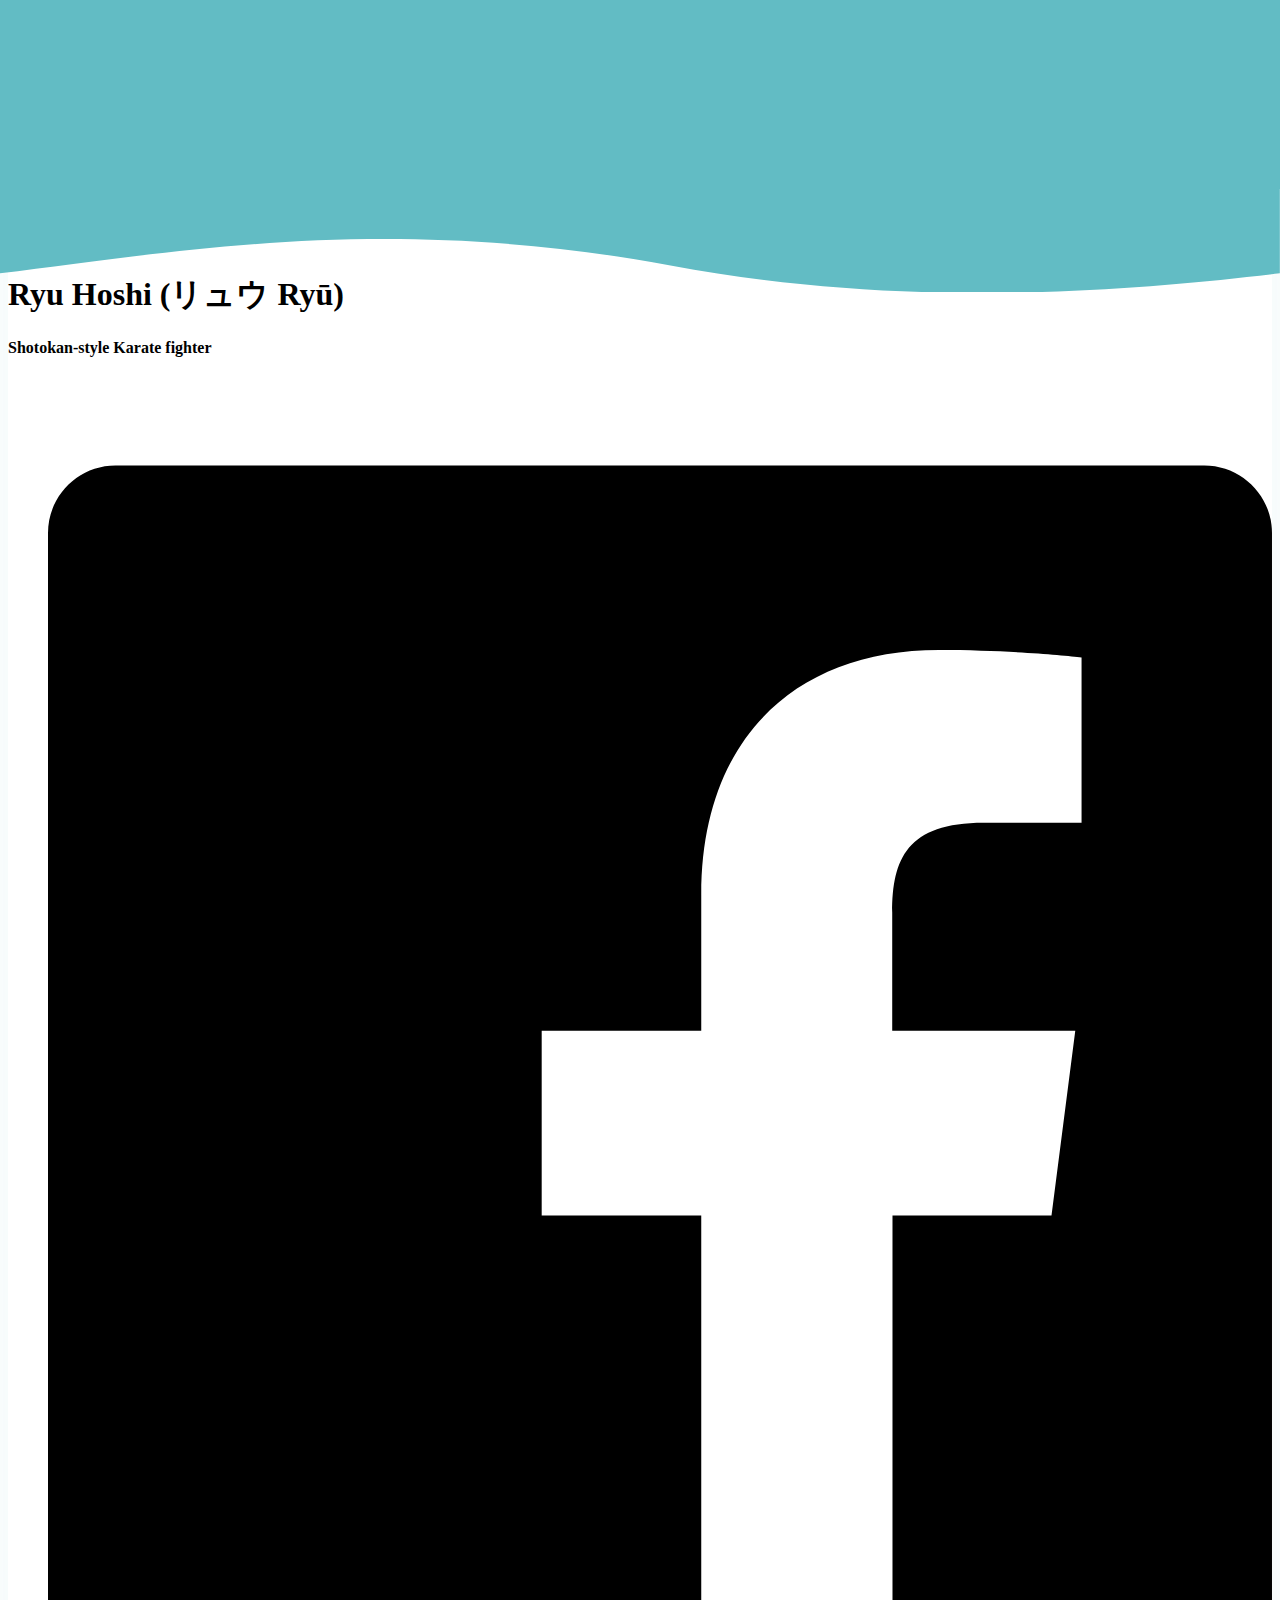
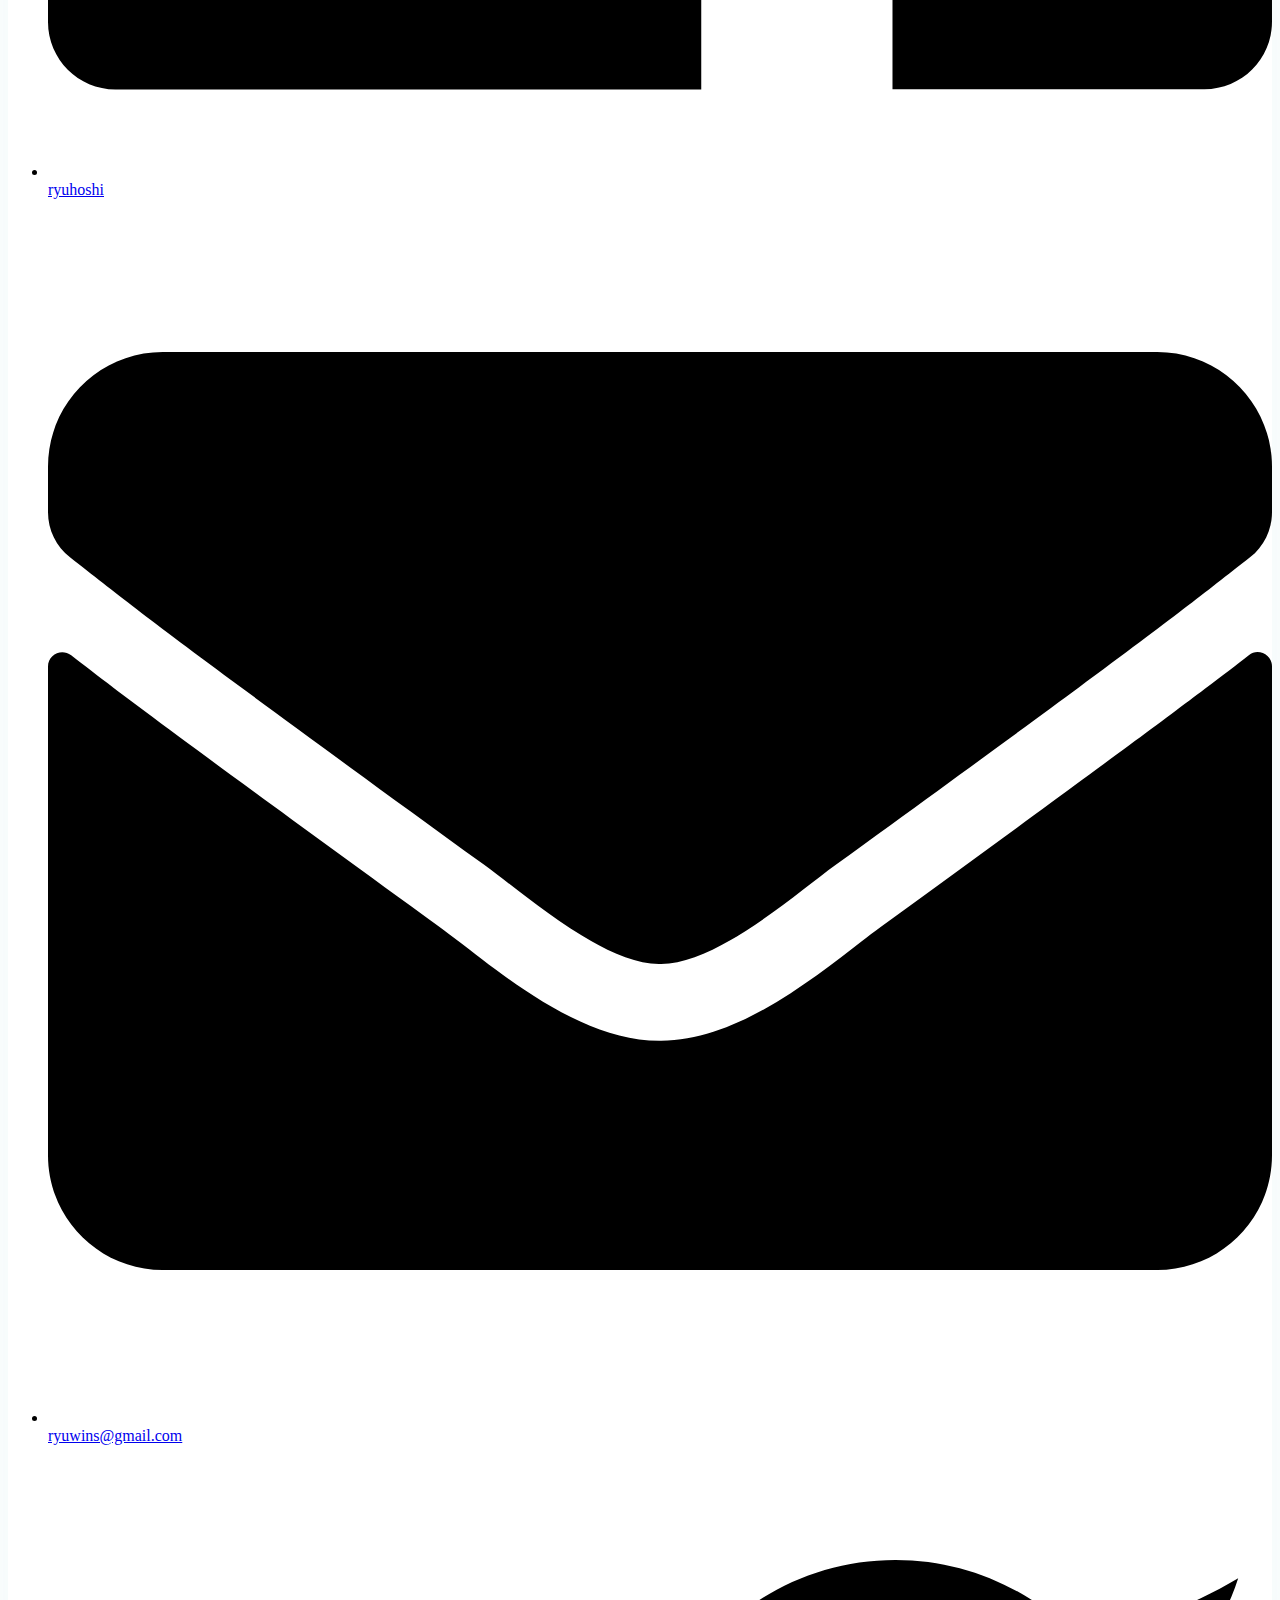
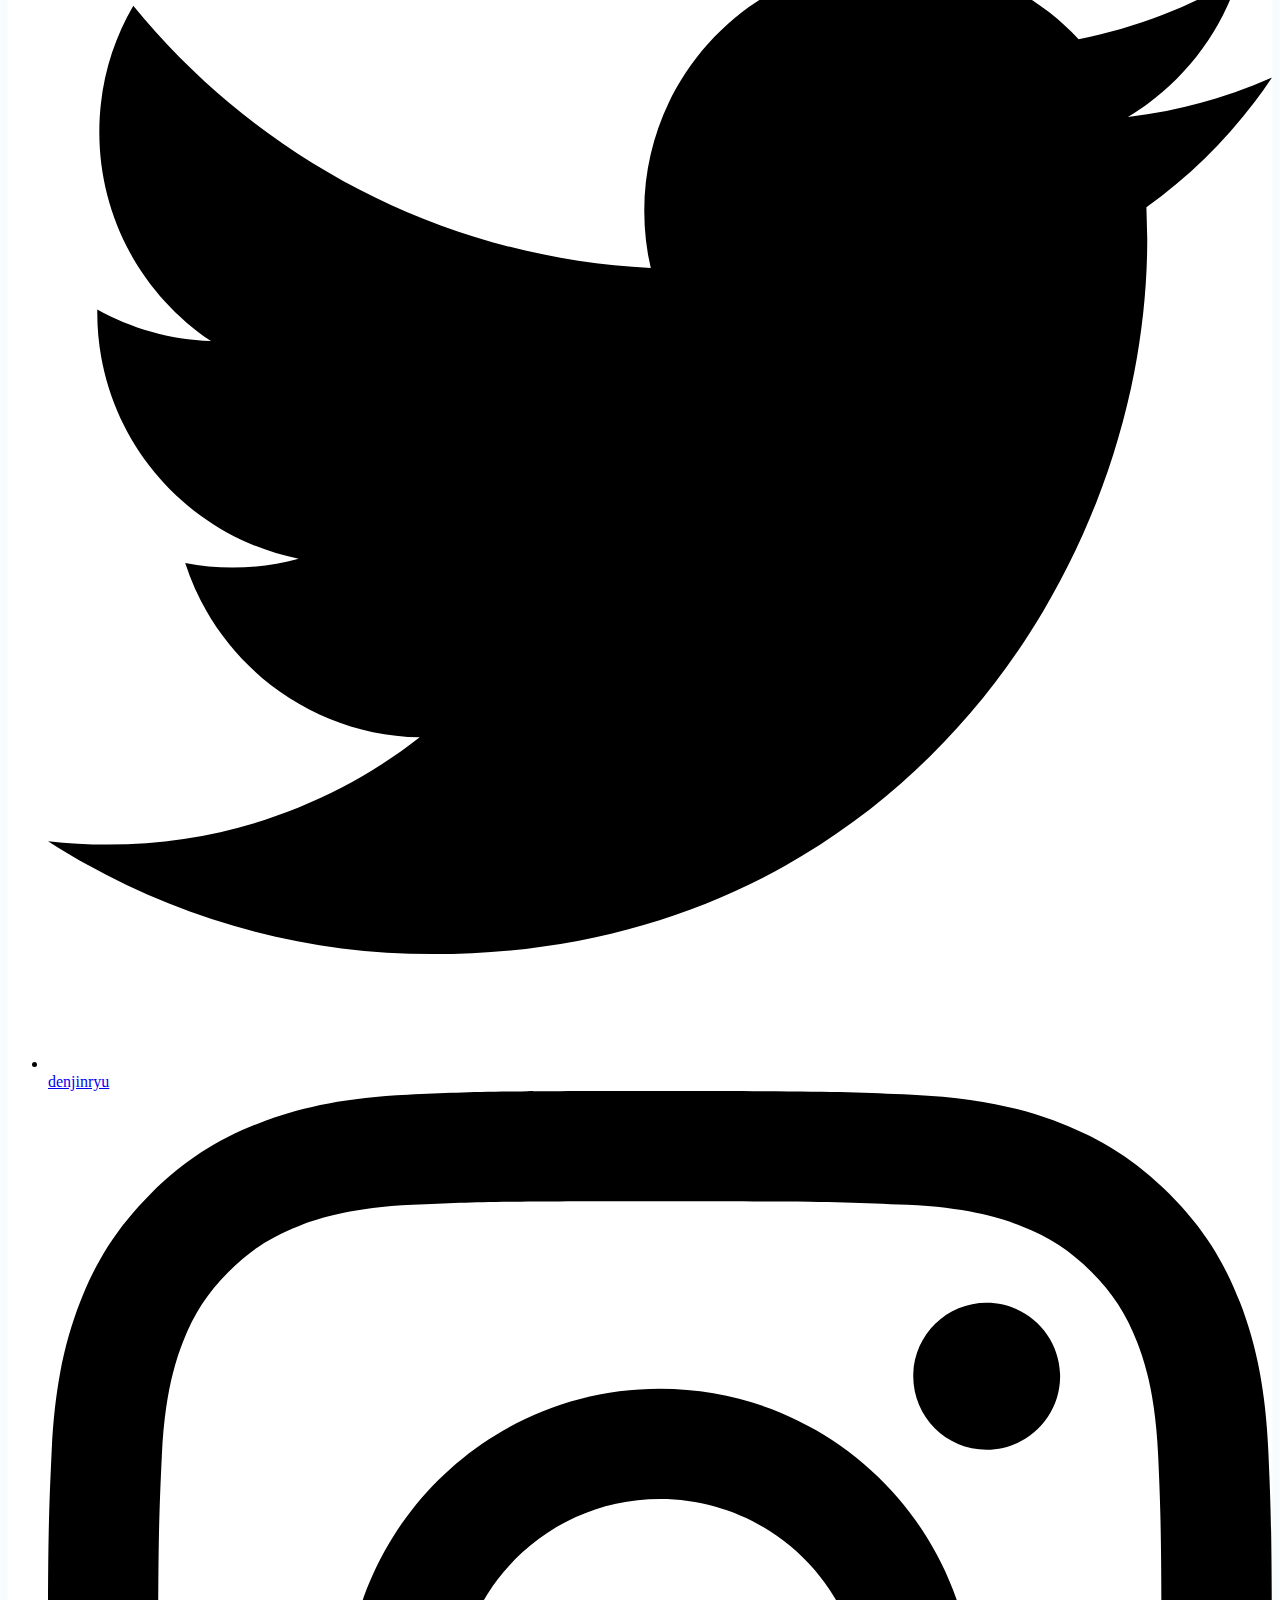
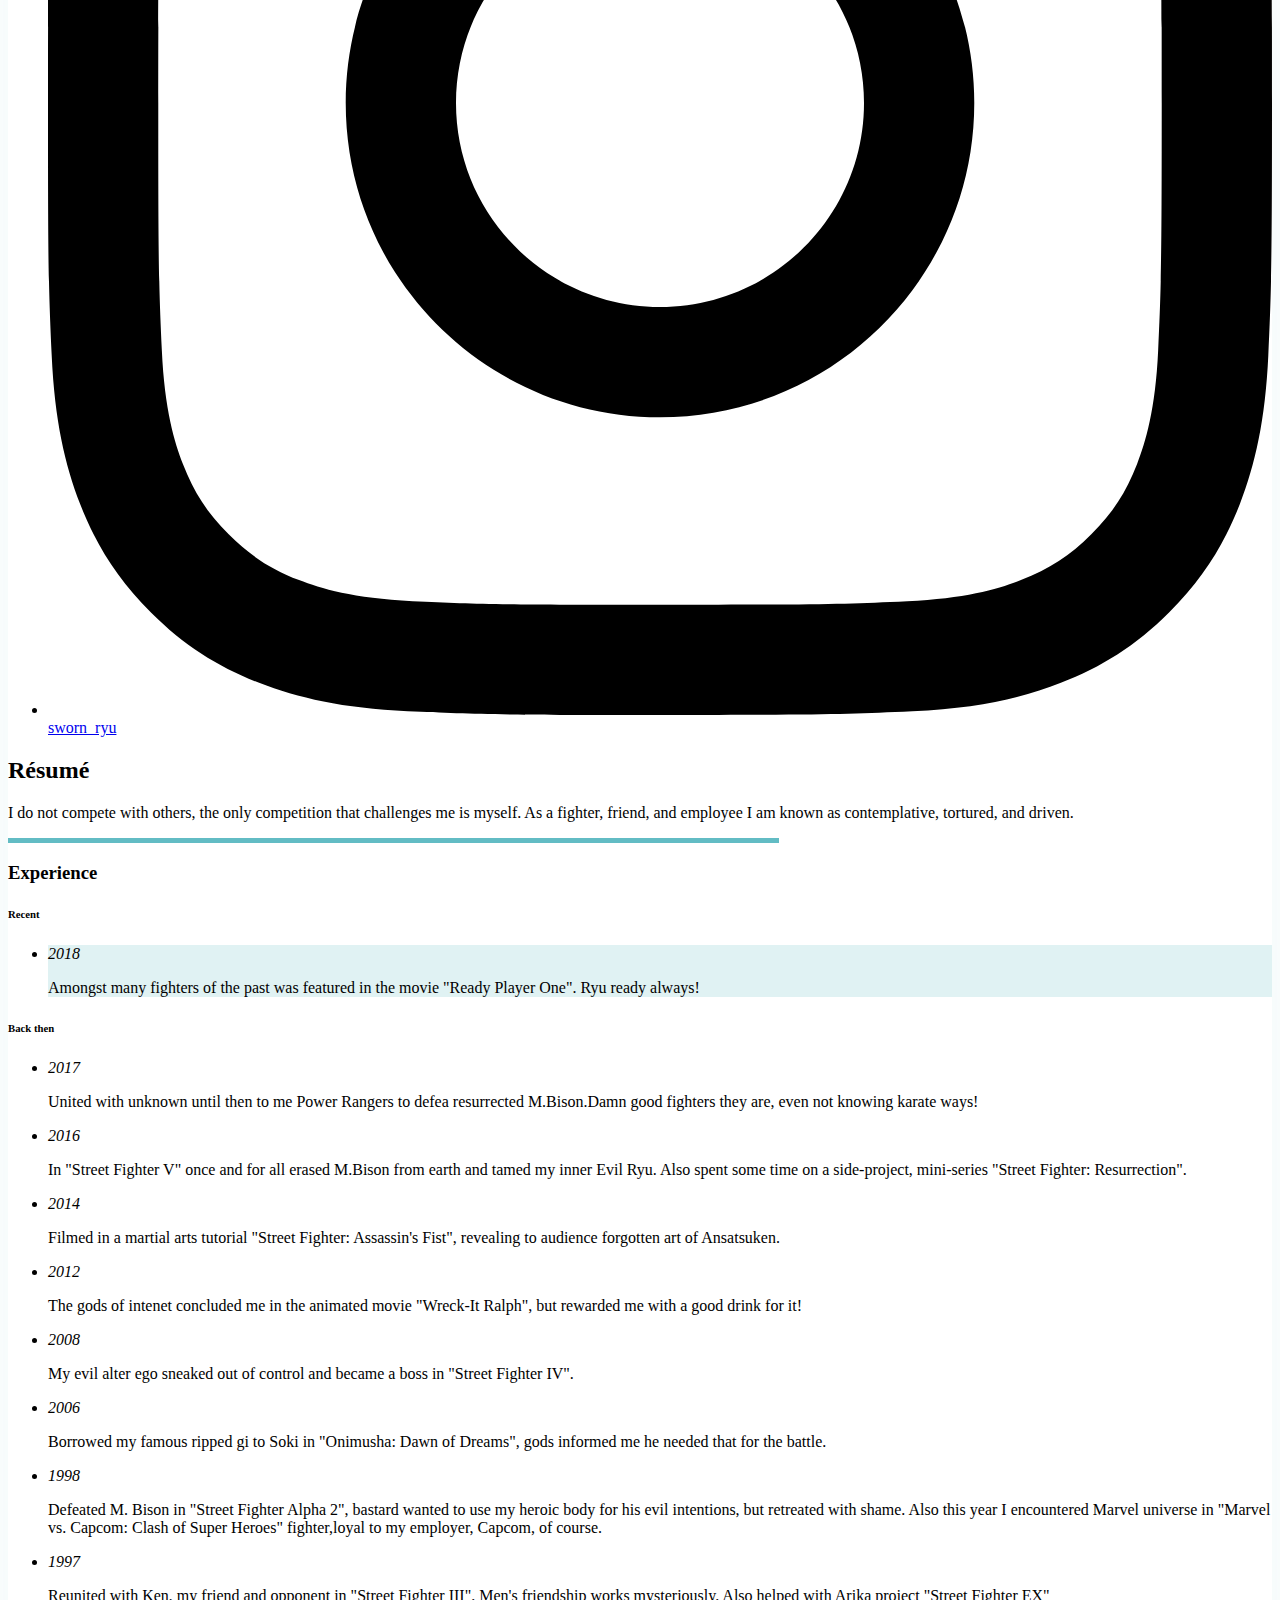
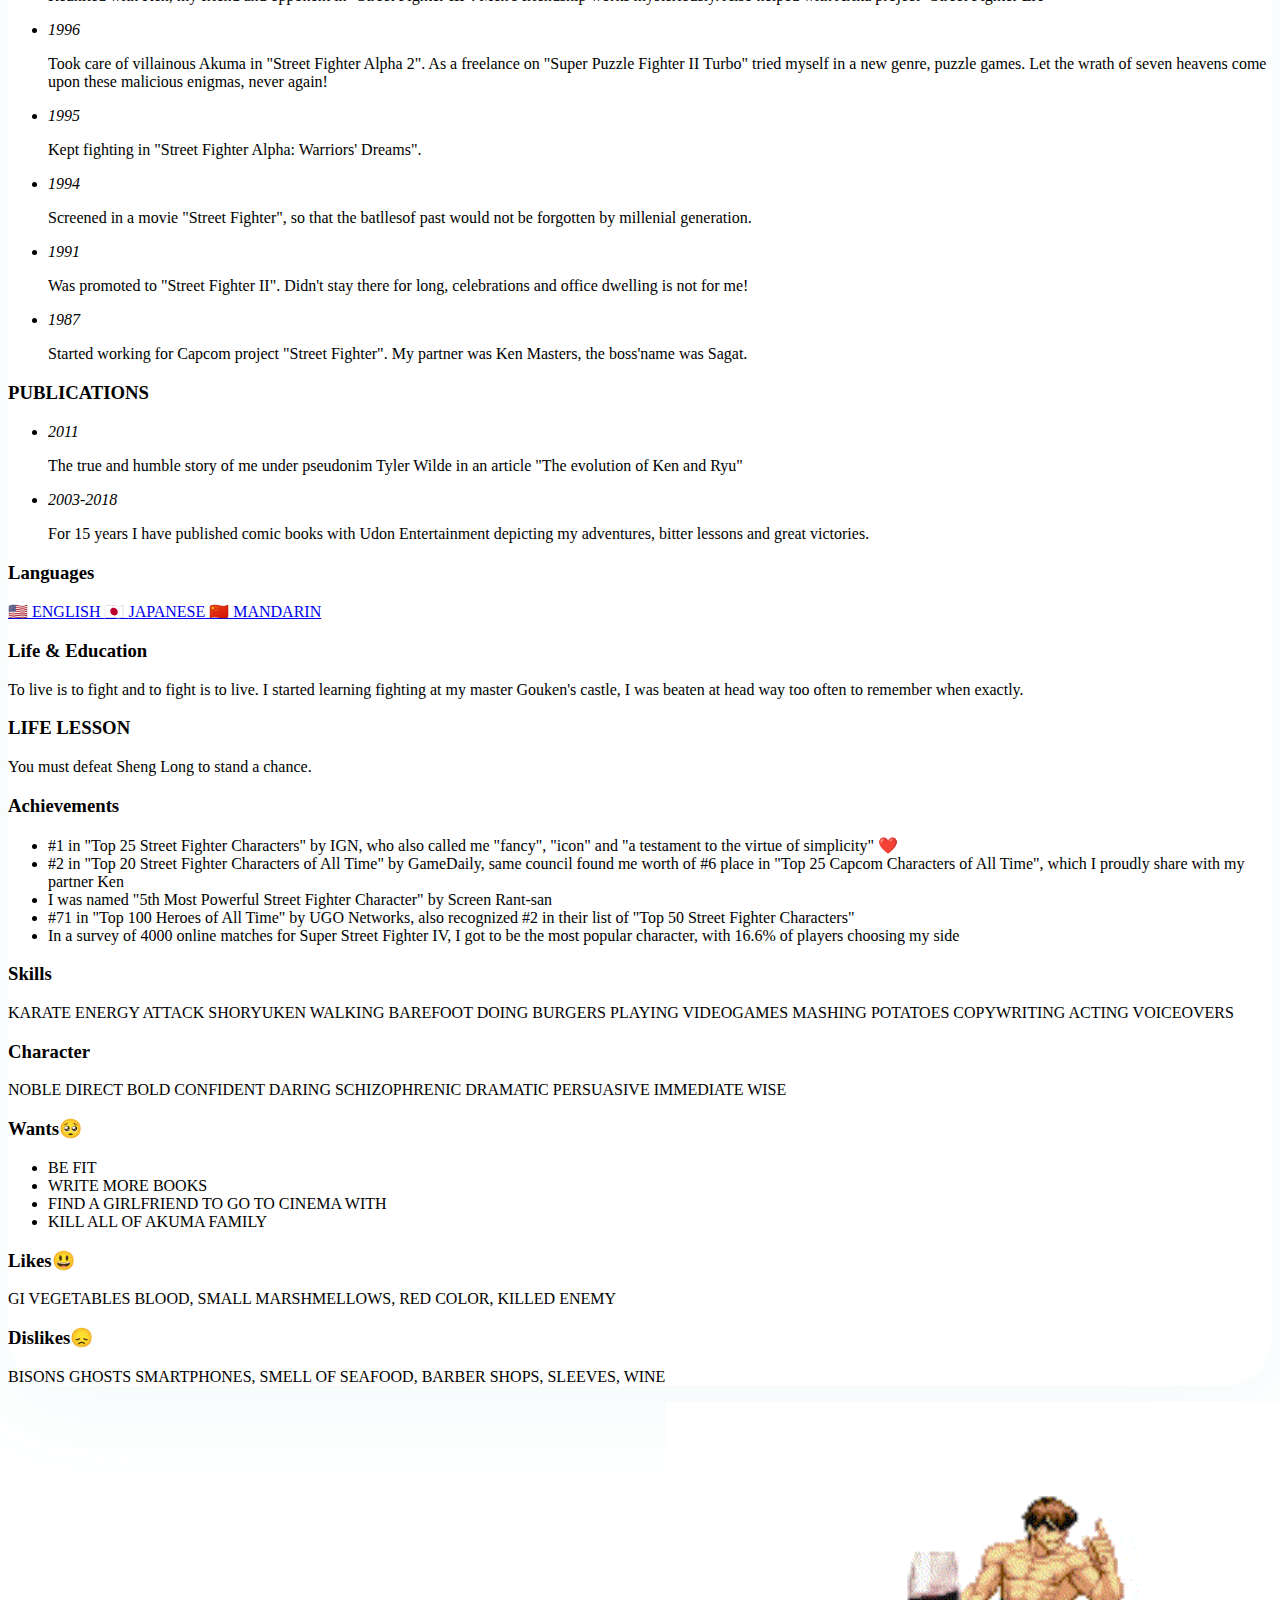
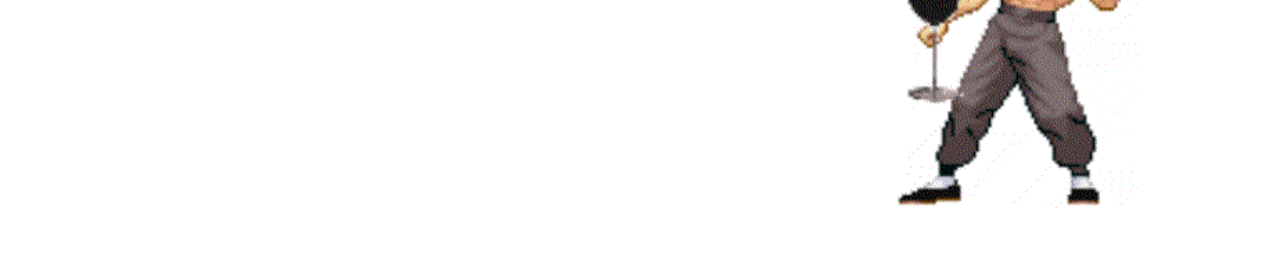
<file: index.html>
<!DOCTYPE html>
<html lang="en">
<head>
    <title>Ryu Hoshi Résumé</title>
    <meta name="description" content="My very own personal website.">
    <meta property="og:url" content="https://veronkrot.github.io/homepage/">
    <meta property="og:title" content="Ryu Hoshi &mdash; Résumé">
    <link rel="shortcut icon" href="./assets/images/favicon.ico" type="image/x-icon">
    <link rel="icon" href="./assets/images/favicon.ico" type="image/x-icon">
    <link rel="stylesheet" href="https://binary-studio-academy.github.io/stage-2/assets/stylesheets/base.css">
    <link rel="stylesheet" href="assets/styles/index.css">
</head>
<body>
<main>
    <article>
        <div class="wave">
            <svg xmlns="http://www.w3.org/2000/svg" xml:space="preserve" viewBox="414 334 1440 118">
        <path fill="currentColor" d="M1168.4,421.2c266.9,49.9,515.4,28.9,685.6,8.8v-96H414v96C601.3,407.8,844,360.6,1168.4,421.2z"></path>
      </svg>
        </div>
        <div class="page">
            <div class="stackable grid">
                <div class="row">
                    <div class="three wide center aligned column">
                        <div class="avatar-wrapper">
                            <img class="avatar" src="./assets/images/avatar.jpg" title="My profile picture"
                                 alt="My profile picture">
                        </div>
                    </div>
                    <div class="thirteen wide column">
                        <div class="stackable grid">
                            <div class="sixteen wide column">
                                <h1 class="name">Ryu Hoshi (リュウ Ryū)</h1>
                                <h4>Shotokan-style Karate fighter</h4>
                                <ul class="contacts">
                                    <li>
                                        <a href="https://www.facebook.com/profile.php?id=100004808958030" rel="author"
                                           class="facebook">
                                            <svg class="icon" xmlns="http://www.w3.org/2000/svg" viewBox="0 0 448 512">
                                                <path d="M448 56.7v398.5c0 13.7-11.1 24.7-24.7 24.7H309.1V306.5h58.2l8.7-67.6h-67v-43.2c0-19.6 5.4-32.9 33.5-32.9h35.8v-60.5c-6.2-.8-27.4-2.7-52.2-2.7-51.6 0-87 31.5-87 89.4v49.9h-58.4v67.6h58.4V480H24.7C11.1 480 0 468.9 0 455.3V56.7C0 43.1 11.1 32 24.7 32h398.5c13.7 0 24.8 11.1 24.8 24.7z"></path>
                                            </svg>
                                            <span>ryuhoshi</span>
                                        </a>
                                    </li>
                                    <li>
                                        <a href="mailto:ryuwins@gmail.com" rel="author" class="mail">
                                            <svg class="icon" xmlns="http://www.w3.org/2000/svg" viewBox="0 0 512 512">
                                                <path d="M502.3 190.8c3.9-3.1 9.7-.2 9.7 4.7V400c0 26.5-21.5 48-48 48H48c-26.5 0-48-21.5-48-48V195.6c0-5 5.7-7.8 9.7-4.7 22.4 17.4 52.1 39.5 154.1 113.6 21.1 15.4 56.7 47.8 92.2 47.6 35.7.3 72-32.8 92.3-47.6 102-74.1 131.6-96.3 154-113.7zM256 320c23.2.4 56.6-29.2 73.4-41.4 132.7-96.3 142.8-104.7 173.4-128.7 5.8-4.5 9.2-11.5 9.2-18.9v-19c0-26.5-21.5-48-48-48H48C21.5 64 0 85.5 0 112v19c0 7.4 3.4 14.3 9.2 18.9 30.6 23.9 40.7 32.4 173.4 128.7 16.8 12.2 50.2 41.8 73.4 41.4z"></path>
                                            </svg>
                                            <span>ryuwins@gmail.com</span>
                                        </a>
                                    </li>
                                    <li>
                                        <a href="https://twitter.com/denjinryu" rel="author" class="twitter">
                                            <svg class="icon" xmlns="http://www.w3.org/2000/svg" viewBox="0 0 612 612">
                                                <g>
                                                    <path d="M612,116.258c-22.525,9.981-46.694,16.75-72.088,19.772c25.929-15.527,45.777-40.155,55.184-69.411 c-24.322,14.379-51.169,24.82-79.775,30.48c-22.907-24.437-55.49-39.658-91.63-39.658c-69.334,0-125.551,56.217-125.551,125.513 c0,9.828,1.109,19.427,3.251,28.606C197.065,206.32,104.556,156.337,42.641,80.386c-10.823,18.51-16.98,40.078-16.98,63.101 			c0,43.559,22.181,81.993,55.835,104.479c-20.575-0.688-39.926-6.348-56.867-15.756v1.568c0,60.806,43.291,111.554,100.693,123.104 			c-10.517,2.83-21.607,4.398-33.08,4.398c-8.107,0-15.947-0.803-23.634-2.333c15.985,49.907,62.336,86.199,117.253,87.194 			c-42.947,33.654-97.099,53.655-155.916,53.655c-10.134,0-20.116-0.612-29.944-1.721c55.567,35.681,121.536,56.485,192.438,56.485 c230.948,0,357.188-191.291,357.188-357.188l-0.421-16.253C573.872,163.526,595.211,141.422,612,116.258z"></path>
                                                </g>
                                            </svg>
                                            <span>denjinryu</span>
                                        </a>
                                    </li>
                                    <li>
                                        <a href="https://www.instagram.com/sworn_ryu/" rel="author" class="instagram">
                                            <svg class="icon" viewBox="0 0 256 256" xmlns="http://www.w3.org/2000/svg">
                                                <g>
                                                    <path d="M127.999746,23.06353 C162.177385,23.06353 166.225393,23.1936027 179.722476,23.8094161 C192.20235,24.3789926 198.979853,26.4642218 203.490736,28.2166477 C209.464938,30.5386501 213.729395,33.3128586 218.208268,37.7917319 C222.687141,42.2706052 225.46135,46.5350617 227.782844,52.5092638 C229.535778,57.0201472 231.621007,63.7976504 232.190584,76.277016 C232.806397,89.7746075 232.93647,93.8226147 232.93647,128.000254 C232.93647,162.177893 232.806397,166.225901 232.190584,179.722984 C231.621007,192.202858 229.535778,198.980361 227.782844,203.491244 C225.46135,209.465446 222.687141,213.729903 218.208268,218.208776 C213.729395,222.687649 209.464938,225.461858 203.490736,227.783352 C198.979853,229.536286 192.20235,231.621516 179.722476,232.191092 C166.227425,232.806905 162.179418,232.936978 127.999746,232.936978 C93.8200742,232.936978 89.772067,232.806905 76.277016,232.191092 C63.7971424,231.621516 57.0196391,229.536286 52.5092638,227.783352 C46.5345536,225.461858 42.2700971,222.687649 37.7912238,218.208776 C33.3123505,213.729903 30.538142,209.465446 28.2166477,203.491244 C26.4637138,198.980361 24.3784845,192.202858 23.808908,179.723492 C23.1930946,166.225901 23.0630219,162.177893 23.0630219,128.000254 C23.0630219,93.8226147 23.1930946,89.7746075 23.808908,76.2775241 C24.3784845,63.7976504 26.4637138,57.0201472 28.2166477,52.5092638 C30.538142,46.5350617 33.3123505,42.2706052 37.7912238,37.7917319 C42.2700971,33.3128586 46.5345536,30.5386501 52.5092638,28.2166477 C57.0196391,26.4642218 63.7971424,24.3789926 76.2765079,23.8094161 C89.7740994,23.1936027 93.8221066,23.06353 127.999746,23.06353 M127.999746,0 C93.2367791,0 88.8783247,0.147348072 75.2257637,0.770274749 C61.601148,1.39218523 52.2968794,3.55566141 44.1546281,6.72008828 C35.7374966,9.99121548 28.5992446,14.3679613 21.4833489,21.483857 C14.3674532,28.5997527 9.99070739,35.7380046 6.71958019,44.1551362 C3.55515331,52.2973875 1.39167714,61.6016561 0.769766653,75.2262718 C0.146839975,88.8783247 0,93.2372872 0,128.000254 C0,162.763221 0.146839975,167.122183 0.769766653,180.774236 C1.39167714,194.398852 3.55515331,203.703121 6.71958019,211.845372 C9.99070739,220.261995 14.3674532,227.400755 21.4833489,234.516651 C28.5992446,241.632547 35.7374966,246.009293 44.1546281,249.28042 C52.2968794,252.444847 61.601148,254.608323 75.2257637,255.230233 C88.8783247,255.85316 93.2367791,256 127.999746,256 C162.762713,256 167.121675,255.85316 180.773728,255.230233 C194.398344,254.608323 203.702613,252.444847 211.844864,249.28042 C220.261995,246.009293 227.400247,241.632547 234.516143,234.516651 C241.632039,227.400755 246.008785,220.262503 249.279912,211.845372 C252.444339,203.703121 254.607815,194.398852 255.229725,180.774236 C255.852652,167.122183 256,162.763221 256,128.000254 C256,93.2372872 255.852652,88.8783247 255.229725,75.2262718 C254.607815,61.6016561 252.444339,52.2973875 249.279912,44.1551362 C246.008785,35.7380046 241.632039,28.5997527 234.516143,21.483857 C227.400247,14.3679613 220.261995,9.99121548 211.844864,6.72008828 C203.702613,3.55566141 194.398344,1.39218523 180.773728,0.770274749 C167.121675,0.147348072 162.762713,0 127.999746,0 Z M127.999746,62.2703115 C91.698262,62.2703115 62.2698034,91.69877 62.2698034,128.000254 C62.2698034,164.301738 91.698262,193.730197 127.999746,193.730197 C164.30123,193.730197 193.729689,164.301738 193.729689,128.000254 C193.729689,91.69877 164.30123,62.2703115 127.999746,62.2703115 Z M127.999746,170.667175 C104.435741,170.667175 85.3328252,151.564259 85.3328252,128.000254 C85.3328252,104.436249 104.435741,85.3333333 127.999746,85.3333333 C151.563751,85.3333333 170.666667,104.436249 170.666667,128.000254 C170.666667,151.564259 151.563751,170.667175 127.999746,170.667175 Z M211.686338,59.6734287 C211.686338,68.1566129 204.809755,75.0337031 196.326571,75.0337031 C187.843387,75.0337031 180.966297,68.1566129 180.966297,59.6734287 C180.966297,51.1902445 187.843387,44.3136624 196.326571,44.3136624 C204.809755,44.3136624 211.686338,51.1902445 211.686338,59.6734287 Z"></path>
                                                </g>
                                            </svg>
                                            <span>sworn_ryu</span>
                                        </a>
                                    </li>
                                </ul>
                            </div>
                            <div class="sixteen wide mobile only column">
                                <div class="divider"></div>
                            </div>
                            <div class="sixteen wide column">
                                <h2>Résumé</h2>
                                <p>I do not compete with others, the only competition that challenges me is myself. As a fighter, friend, and employee I am known as contemplative, tortured, and driven.
                                </p>
                            </div>
                        </div>
                    </div>
                </div>
                <div class="row">
                    <div class="sixteen wide column">
                        <div class="fat divider"></div>
                    </div>
                </div>
                <div class="row">
                    <div class="ten wide column">
                        <section>
                            <h3>Experience</h3>
                            <h6>Recent</h6>
                            <ul class="timeline">
                                <li class="highlighted">
                                    <p><em>2018</em></p>
                                    <p>Amongst many fighters of the past was featured in the movie "Ready Player One".
                                        Ryu ready always!</p>
                                </li>
                            </ul>
                            <h6>Back then</h6>
                            <ul class="timeline">
                                <li>
                                    <p><em>2017</em></p>
                                    <p>United with unknown until then to me Power Rangers to defea resurrected
                                        M.Bison.Damn good fighters they are, even not knowing karate ways!</p>
                                </li>
                                <li>
                                    <p><em>2016</em></p>
                                    <p>In "Street Fighter V" once and for all erased M.Bison from earth and tamed my
                                        inner Evil Ryu. Also spent some time on a side-project, mini-series "Street
                                        Fighter: Resurrection".</p>
                                </li>
                                <li>
                                    <p><em>2014</em></p>
                                    <p>Filmed in a martial arts tutorial "Street Fighter: Assassin's Fist", revealing to
                                        audience forgotten art of Ansatsuken.</p>
                                </li>
                                <li>
                                    <p><em>2012</em></p>
                                    <p>The gods of intenet concluded me in the animated movie "Wreck-It Ralph", but
                                        rewarded me with a good drink for it!</p>
                                </li>
                                <li>
                                    <p><em>2008</em></p>
                                    <p>My evil alter ego sneaked out of control and became a boss in "Street Fighter
                                        IV".</p>
                                </li>
                                <li>
                                    <p><em>2006</em></p>
                                    <p>Borrowed my famous ripped gi to Soki in "Onimusha: Dawn of Dreams", gods informed
                                        me he needed that for the battle.</p>
                                </li>
                                <li>
                                    <p><em>1998</em></p>
                                    <p>Defeated M. Bison in "Street Fighter Alpha 2", bastard wanted to use my heroic
                                        body for his evil intentions, but retreated with shame. Also this year I
                                        encountered Marvel universe in "Marvel vs. Capcom: Clash of Super Heroes"
                                        fighter,loyal to my employer, Capcom, of course.</p>
                                </li>
                                <li>
                                    <p><em>1997</em></p>
                                    <p>Reunited with Ken, my friend and opponent in "Street Fighter III". Men's
                                        friendship works mysteriously. Also helped with Arika project "Street Fighter
                                        EX"</p>
                                </li>
                                <li>
                                    <p><em>1996</em></p>
                                    <p>Took care of villainous Akuma in "Street Fighter Alpha 2". As a freelance on
                                        "Super Puzzle Fighter II Turbo" tried myself in a new genre, puzzle games. Let
                                        the wrath of seven heavens come upon these malicious enigmas, never again!</p>
                                </li>
                                <li>
                                    <p><em>1995</em></p>
                                    <p>Kept fighting in "Street Fighter Alpha: Warriors' Dreams".</p>
                                </li>
                                <li>
                                    <p><em>1994</em></p>
                                    <p>Screened in a movie "Street Fighter", so that the batllesof past would not be
                                        forgotten by millenial generation.</p>
                                </li>
                                <li>
                                    <p><em>1991</em></p>
                                    <p>Was promoted to "Street Fighter II". Didn't stay there for long, celebrations and
                                        office dwelling is not for me!</p>
                                </li>
                                <li>
                                    <p><em>1987</em></p>
                                    <p>Started working for Capcom project "Street Fighter". My partner was Ken Masters,
                                        the boss'name was Sagat.</p>
                                </li>
                            </ul>
                        </section>
                        <section>
                            <h3>PUBLICATIONS</h3>
                            <ul class="timeline">
                                <li>
                                    <div><em>2011</em></div>
                                    <p class="tags bulleted">
                                        <span class="tag">The true and humble story of me under pseudonim Tyler Wilde in an article "The evolution of Ken and Ryu"</span>
                                    </p>
                                </li>
                                <li>
                                    <div><em>2003-2018</em></div>
                                    <p class="tags bulleted">
                                        <span class="tag"> For 15 years I have published comic books with Udon Entertainment depicting my adventures, bitter lessons and great victories.</span>
                                    </p>
                                </li>
                            </ul>
                        </section>
                    </div>
                    <div class="six wide column">
                        <section>
                            <h3>Languages</h3>
                            <p class="tags small">
                                <a href="#" hreflang="en" rel="alternate" class="language" lang="en">
                                    &#x1f1fa;&#x1f1f8; <span>ENGLISH </span>
                                </a>
                                <a href="./assets/translations/index.html" hreflang="ja" rel="alternate" class="language" lang="ja">
                                    &#x1F1EF;&#x1F1F5; <span>JAPANESE</span>
                                </a>
                                <a href="./assets/translations/index.html" hreflang="zh" rel="alternate" class="language" lang="zh">
                                    &#x1F1E8;&#x1F1F3; <span>MANDARIN </span>
                                </a>
                            </p>
                        </section>
                        <div>
                            <section>
                                <h3>Life & Education</h3>
                                <p class="tags small">
                                    To live is to fight and to fight is to live. I started learning fighting at my master
                                    Gouken's castle, I was beaten at head way too often to remember when exactly.
                                </p>
                            </section>
                            <section>
                                <h3>LIFE LESSON</h3>
                                <p class="tags small">
                                    You must defeat Sheng Long to stand a chance.
                                </p>
                            </section>
                            <h3>Achievements</h3>
                            <ul>
                                <li>
                                    #1 in "Top 25 Street Fighter Characters" by IGN, who also called me "fancy", "icon"
                                    and "a testament to the virtue of simplicity" ❤️
                                </li>
                                <li>
                                    #2 in "Top 20 Street Fighter Characters of All Time" by GameDaily, same council
                                    found me worth of #6 place in "Top 25 Capcom Characters of All Time", which I
                                    proudly share with my partner Ken
                                </li>
                                <li>
                                    I was named "5th Most Powerful Street Fighter Character" by Screen Rant-san
                                </li>
                                <li>
                                    #71 in "Top 100 Heroes of All Time" by UGO Networks, also recognized #2 in their
                                    list of "Top 50 Street Fighter Characters"
                                </li>
                                <li>
                                    In a survey of 4000 online matches for Super Street Fighter IV, I got to be the most
                                    popular character, with 16.6% of players choosing my side
                                </li>
                            </ul>
                        </div>
                        <section>
                            <h3>Skills</h3>
                            <p class="tags small">
                                KARATE
                                <span class="nowrap">ENERGY ATTACK</span>
                                SHORYUKEN
                                <span class="nowrap">WALKING BAREFOOT</span>
                                <span class="nowrap">DOING BURGERS</span>
                                <span id="easterEgg" class="nowrap">PLAYING VIDEOGAMES</span>
                                <span class="nowrap">MASHING POTATOES</span>
                                COPYWRITING
                                <span class="nowrap">ACTING VOICEOVERS</span>
                            </p>
                        </section>
                        <section>
                            <h3>Character</h3>
                            <p class="tags small">
                                NOBLE DIRECT BOLD CONFIDENT DARING SCHIZOPHRENIC DRAMATIC PERSUASIVE IMMEDIATE WISE
                            </p>
                        </section>
                        <div>
                            <section>
                                <h3>Wants🥺</h3>
                                <ul class="tags small bulleted">
                                    <li>BE FIT</li>
                                    <li>WRITE MORE BOOKS</li>
                                    <li>FIND A GIRLFRIEND TO GO TO CINEMA WITH</li>
                                    <li>KILL ALL OF AKUMA FAMILY</li>
                                </ul>
                            </section>
                            <h3>Likes😃</h3>
                            <p class="tags small">
                                GI VEGETABLES BLOOD, <span class="nowrap">SMALL MARSHMELLOWS, </span> <span class="nowrap">RED COLOR, </span>
                                <span class="nowrap">KILLED ENEMY</span>
                            </p>
                        </div>
                        <section>
                            <h3>Dislikes😞</h3>
                            <p class="tags small">
                                BISONS GHOSTS SMARTPHONES, <span class="nowrap">SMELL OF SEAFOOD, </span> <span
                                    class="nowrap">BARBER SHOPS,</span> <span class="nowrap">SLEEVES, </span>WINE
                            </p>
                            <img class="gif" src="./assets/images/giphy.gif" title="My profile picture"
                                 alt="Ruy forbids wine">
                        </section>
                    </div>
                </div>
            </div>
        </div>
    </article>
</main>
</body>
</html>
</file>
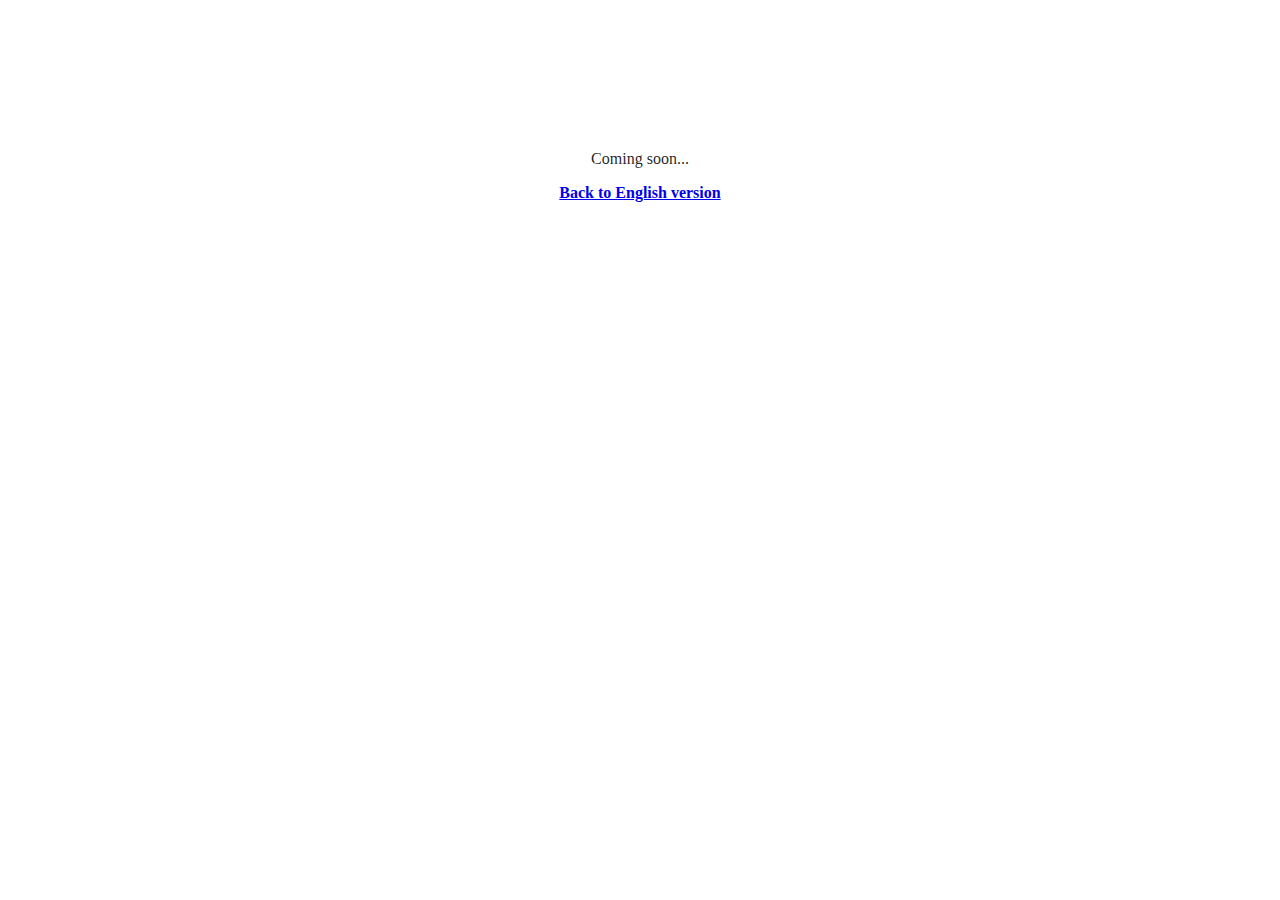
<file: assets/translations/index.html>
<!DOCTYPE html>
<html lang="en">
<head>
  <meta charset="UTF-8">
  <link rel="stylesheet" href="index.css">
  <title>リュウ Ryū</title>
</head>
<body>
<main>
    <div>
      <p>Coming soon...</p>
      <a href="../../index.html">Back to English version</a>
    </div>
</main>
</body>
</html>
</file>
<file: assets/styles/index.css>
.wave {
  color: #62bcc4;
  padding-top: calc((100% - 1127px) / 2);
  height: 7em;
  box-sizing: content-box;
  background: currentColor;
  position: absolute;
  left: 0;
  top: 0;
  width: 100%;
}

.wave svg {
  display: block;
  position: relative;
  top: calc(7em - 1px);
}

.page {
  box-shadow: 0 10px 100px 0 rgba(98, 188, 196, 0.1);
  border-radius: 3em;
}

.page:hover {
  box-shadow: 0 10px 100px 0 rgba(98, 188, 196, 0.3);
}

.avatar {
  border-radius: 50%;
}

.divider.fat {
  border-top: 0.3571428571428571em solid rgba(98, 188, 196, 1);
  width: 61%;
}

.contacts li a.twitter:hover {
  color: #38a1f3;
}

.contacts li a.instagram:hover {
  color: #eb5e98;
}

li.highlighted {
  background: rgba(98, 188, 196, 0.2);
}

.gif {
  width: 48%;
  position: absolute;
  right: 0;
}
</file>
<file: assets/translations/index.css>
body {
  height: 20em;
  color: rgba(0, 0, 0, 0.87);
  display: flex;
  align-items: center;
  justify-content: center;
}

p {
  text-align: center;
}

a {
  font-weight: 600;
  white-space: nowrap;
}
</file>
